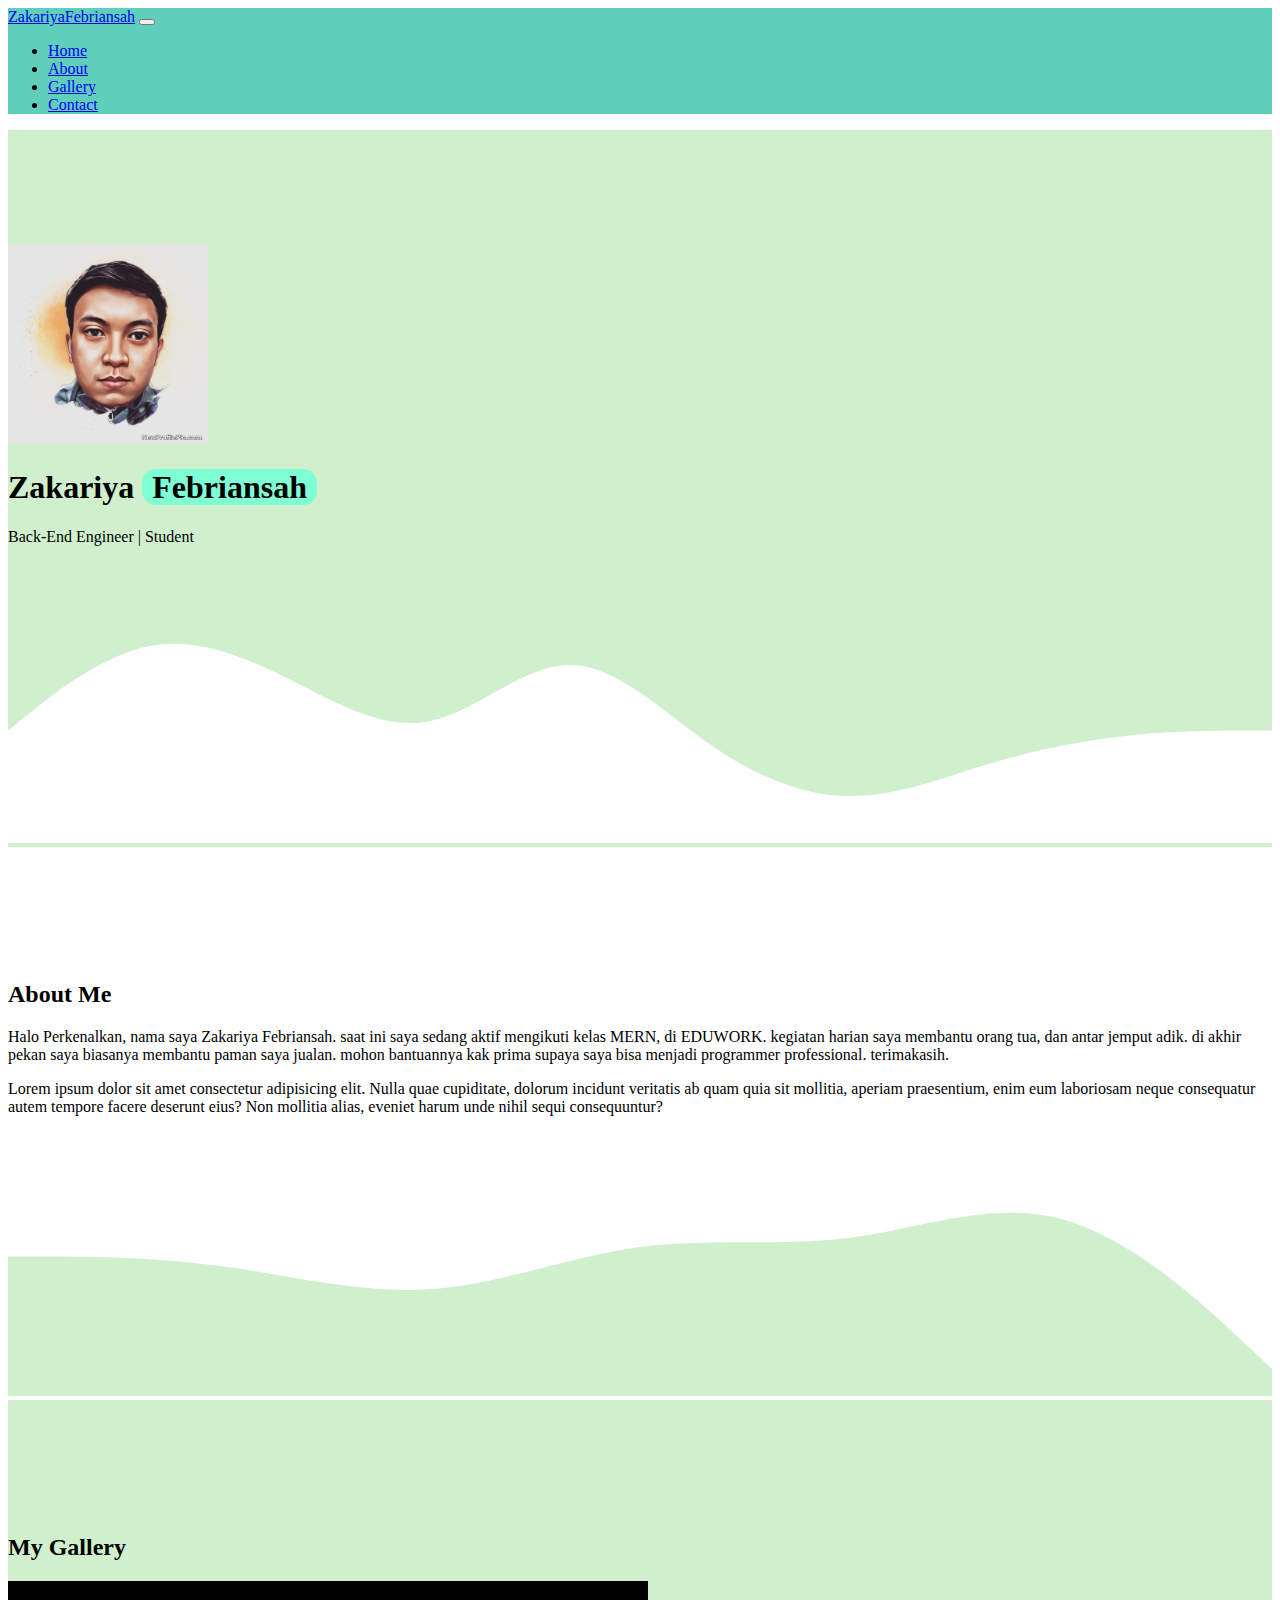
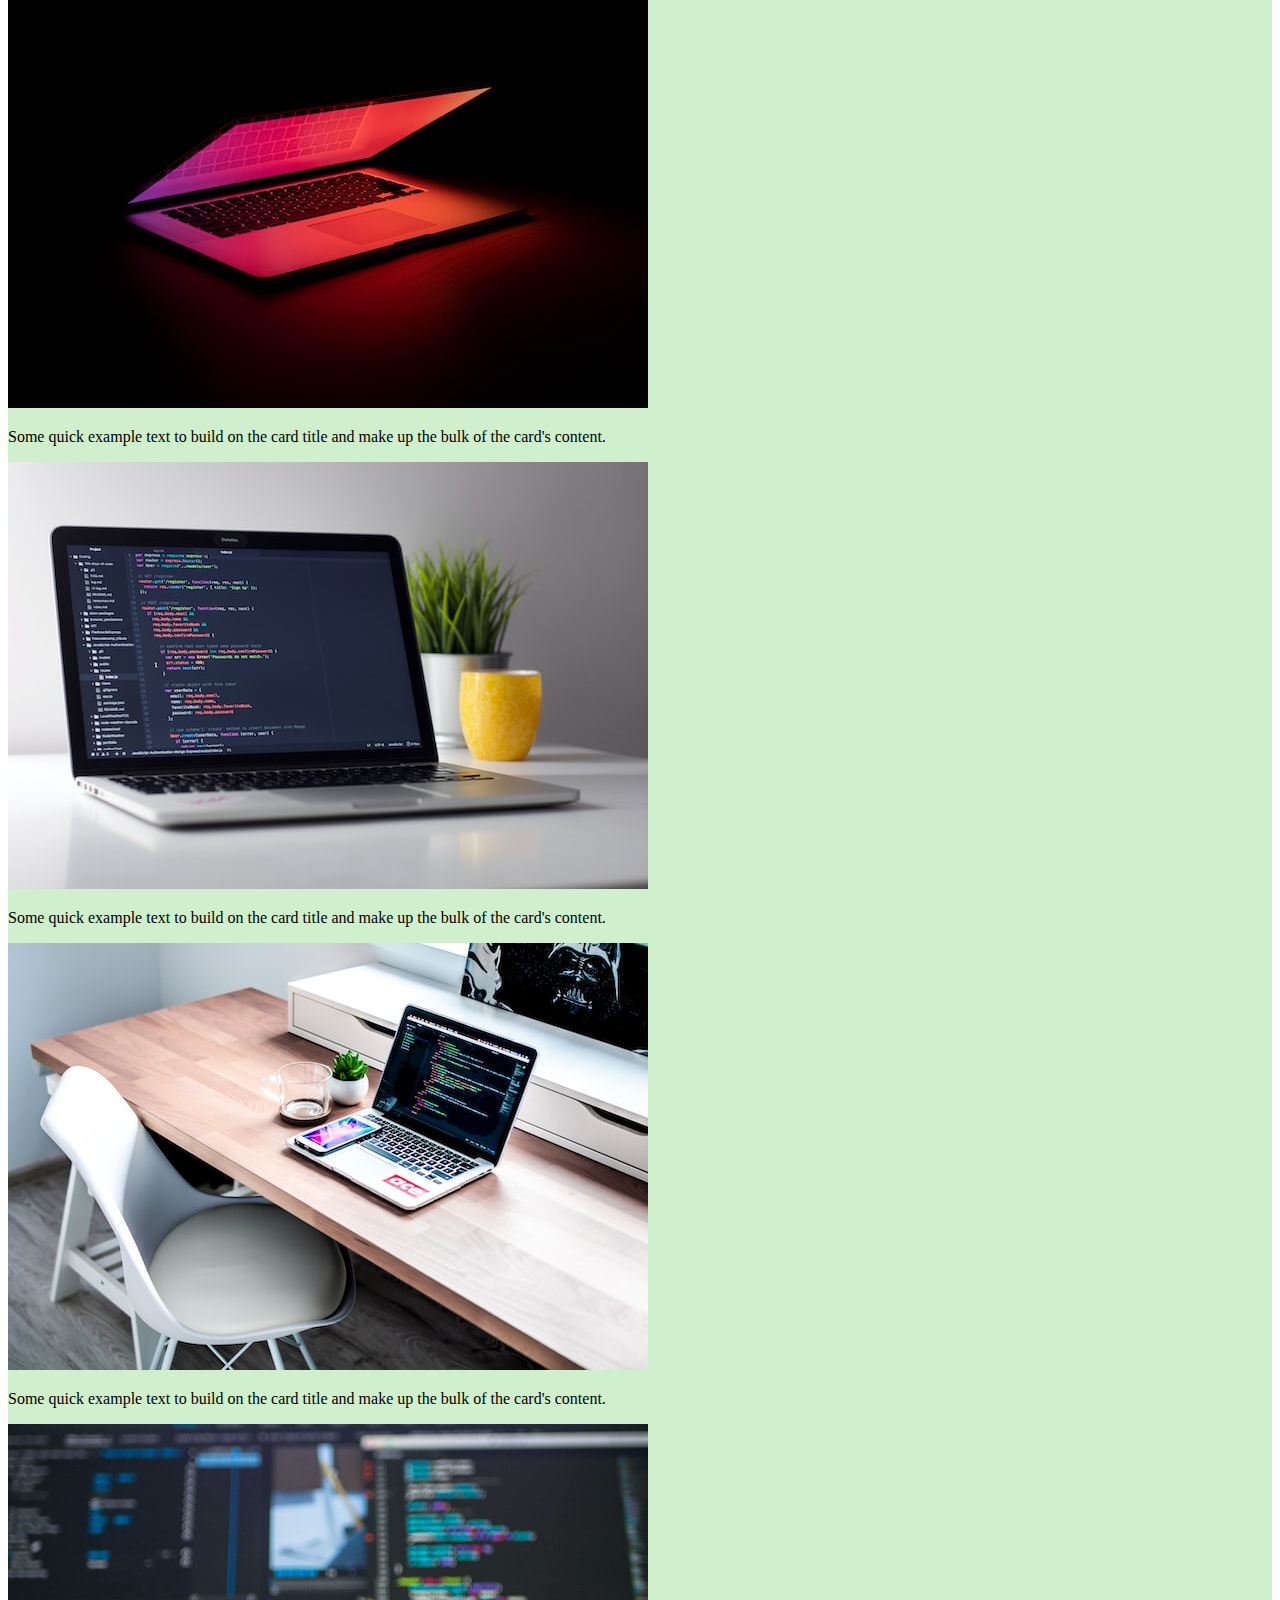
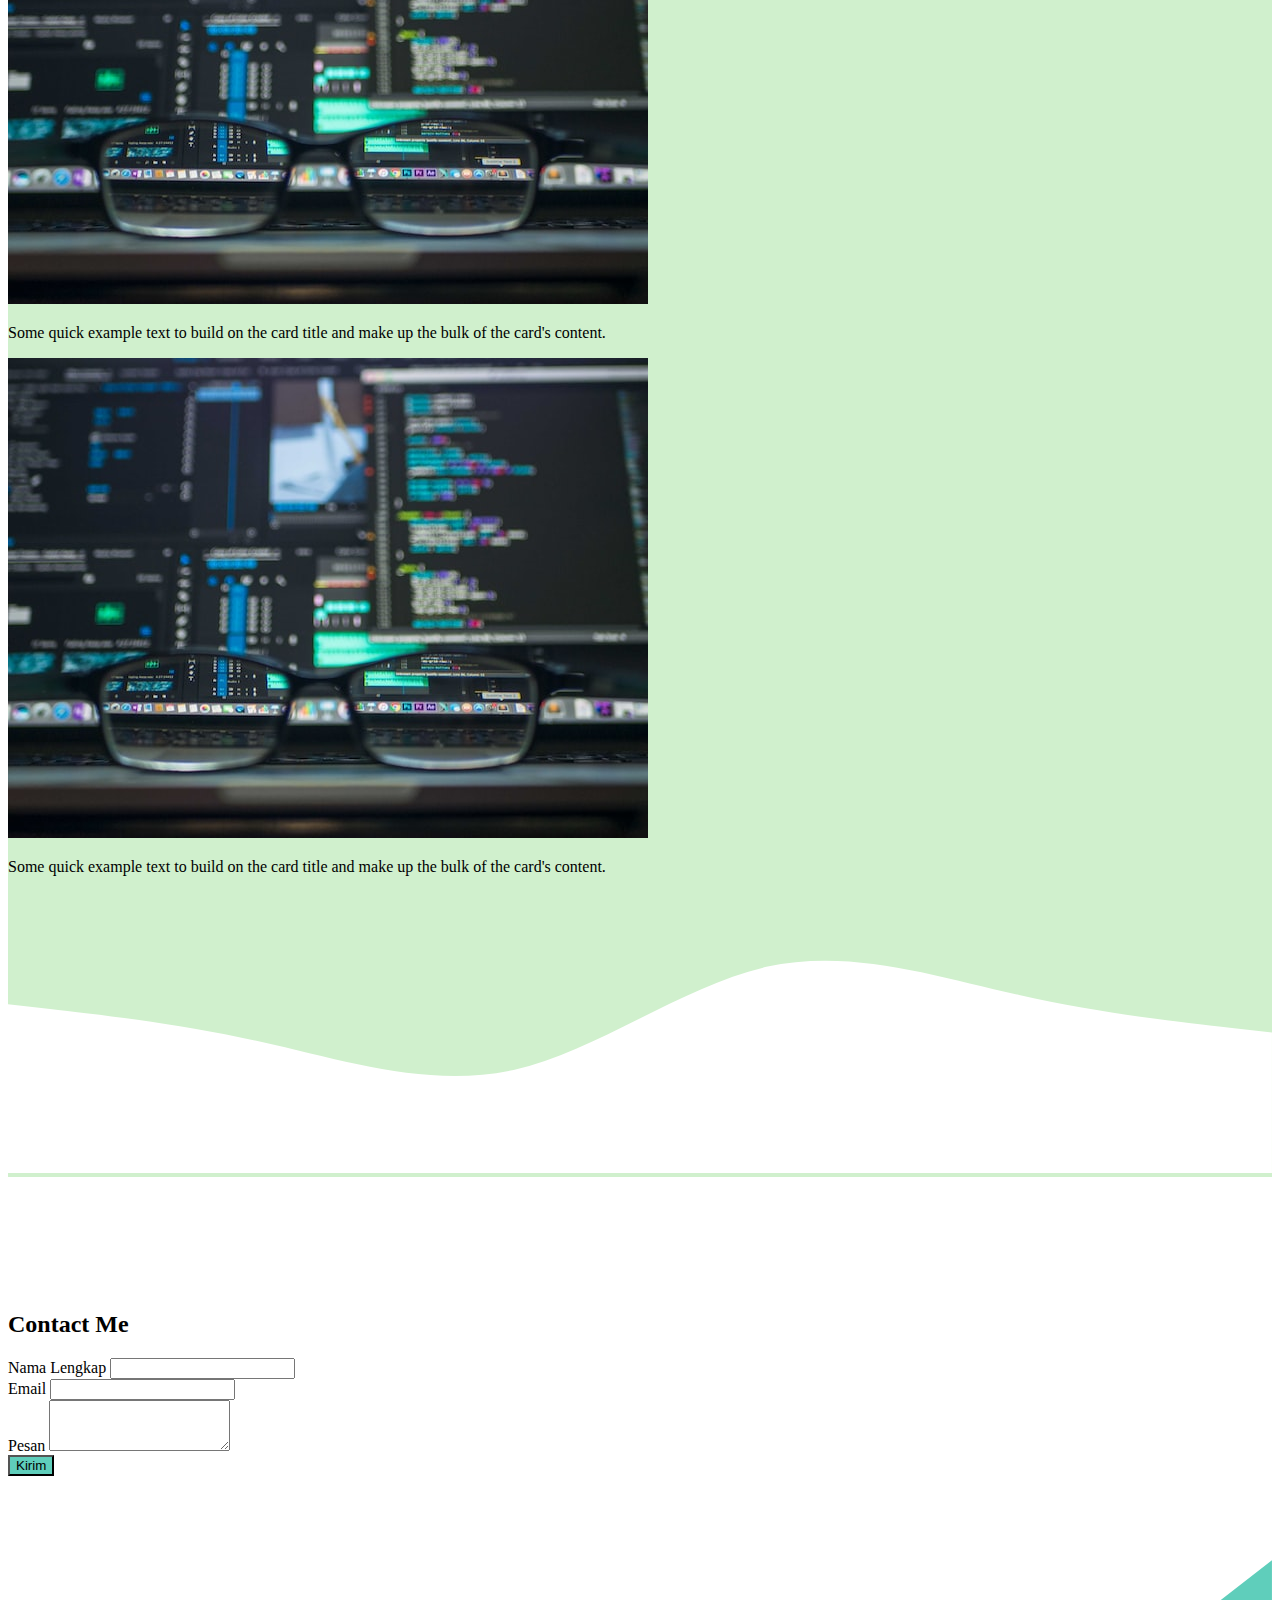
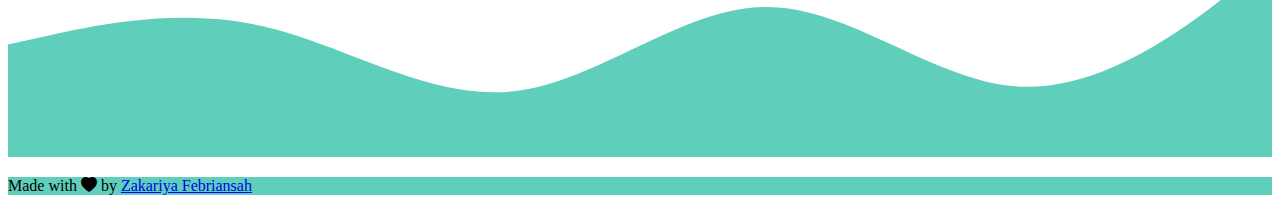
<file: bootstrap/index.html>
<!DOCTYPE html>
<html lang="en">
  <head>
    <!-- Required meta tags -->
    <meta charset="utf-8" />
    <meta name="viewport" content="width=device-width, initial-scale=1" />

    <!-- Bootstrap CSS -->
    <link
      href="https://cdn.jsdelivr.net/npm/bootstrap@5.0.2/dist/css/bootstrap.min.css"
      rel="stylesheet"
      integrity="sha384-EVSTQN3/azprG1Anm3QDgpJLIm9Nao0Yz1ztcQTwFspd3yD65VohhpuuCOmLASjC"
      crossorigin="anonymous"
    />
    <!-- Bootstrap Icons -->
    <link rel="stylesheet" href="https://cdn.jsdelivr.net/npm/bootstrap-icons@1.10.2/font/bootstrap-icons.css" />

    <!-- My CSS -->
    <link rel="stylesheet" href="style.css" />

    <title>Week2 | Bootstrap</title>
  </head>
  <body id="home">
    <!-- Navbar -->
    <nav class="navbar navbar-expand-lg navbar-dark shadow fixed-top" style="background-color: #5fcebb">
      <div class="container">
        <a class="navbar-brand fs-4" href="#">ZakariyaFebriansah</a>
        <button
          class="navbar-toggler"
          type="button"
          data-bs-toggle="collapse"
          data-bs-target="#navbarNav"
          aria-controls="navbarNav"
          aria-expanded="false"
          aria-label="Toggle navigation"
        >
          <span class="navbar-toggler-icon"></span>
        </button>
        <div class="collapse navbar-collapse" id="navbarNav">
          <ul class="navbar-nav ms-auto">
            <li class="nav-item">
              <a class="nav-link" aria-current="page" href="#home">Home</a>
            </li>
            <li class="nav-item">
              <a class="nav-link" href="#about">About</a>
            </li>
            <li class="nav-item">
              <a class="nav-link" href="#gallery">Gallery</a>
            </li>
            <li class="nav-item">
              <a class="nav-link" href="#contact">Contact</a>
            </li>
          </ul>
        </div>
      </div>
    </nav>
    <!-- Akhir Navbar -->

    <!-- Jumbotron -->
    <section class="jumbotron text-center">
      <img src="/img/febri.jpeg" style="width: 200px" alt="" class="rounded-circle shadow-sm" />
      <h1 class="display-4 mt-3">Zakariya <span class="feb">Febriansah</span></h1>
      <p class="lead">Back-End Engineer | Student</p>
      <svg xmlns="http://www.w3.org/2000/svg" viewBox="0 0 1440 320">
        <path
          fill="#fff"
          fill-opacity="1"
          d="M0,192L26.7,170.7C53.3,149,107,107,160,96C213.3,85,267,107,320,133.3C373.3,160,427,192,480,181.3C533.3,171,587,117,640,117.3C693.3,117,747,171,800,208C853.3,245,907,267,960,266.7C1013.3,267,1067,245,1120,229.3C1173.3,213,1227,203,1280,197.3C1333.3,192,1387,192,1413,192L1440,192L1440,320L1413.3,320C1386.7,320,1333,320,1280,320C1226.7,320,1173,320,1120,320C1066.7,320,1013,320,960,320C906.7,320,853,320,800,320C746.7,320,693,320,640,320C586.7,320,533,320,480,320C426.7,320,373,320,320,320C266.7,320,213,320,160,320C106.7,320,53,320,27,320L0,320Z"
        ></path>
      </svg>
    </section>
    <!-- Akhir Jumbotron -->

    <!-- About -->
    <section id="about">
      <div class="container">
        <div class="row text-center mb-3">
          <div class="col">
            <h2>About Me</h2>
          </div>
        </div>
        <div class="row justify-content-center fs-6 text-center">
          <div class="col-md-5">
            <p>
              Halo Perkenalkan, nama saya Zakariya Febriansah. saat ini saya sedang aktif mengikuti kelas MERN, di EDUWORK. kegiatan harian
              saya membantu orang tua, dan antar jemput adik. di akhir pekan saya biasanya membantu paman saya jualan. mohon bantuannya kak
              prima supaya saya bisa menjadi programmer professional. terimakasih.
            </p>
          </div>
          <div class="col-md-5">
            Lorem ipsum dolor sit amet consectetur adipisicing elit. Nulla quae cupiditate, dolorum incidunt veritatis ab quam quia sit
            mollitia, aperiam praesentium, enim eum laboriosam neque consequatur autem tempore facere deserunt eius? Non mollitia alias,
            eveniet harum unde nihil sequi consequuntur?
          </div>
        </div>
      </div>
      <svg xmlns="http://www.w3.org/2000/svg" viewBox="0 0 1440 320">
        <path
          fill="#d0f0cd"
          fill-opacity="1"
          d="M0,160L40,160C80,160,160,160,240,170.7C320,181,400,203,480,197.3C560,192,640,160,720,149.3C800,139,880,149,960,138.7C1040,128,1120,96,1200,117.3C1280,139,1360,213,1400,250.7L1440,288L1440,320L1400,320C1360,320,1280,320,1200,320C1120,320,1040,320,960,320C880,320,800,320,720,320C640,320,560,320,480,320C400,320,320,320,240,320C160,320,80,320,40,320L0,320Z"
        ></path>
      </svg>
    </section>
    <!-- Akhir About -->

    <!-- Gallery -->
    <section id="gallery">
      <div class="container">
        <div class="row text-center mb-3">
          <div class="col">
            <h2>My Gallery</h2>
          </div>
        </div>
        <div class="row justify-content-center">
          <div class="col-md-4 mb-3">
            <div class="card">
              <img src="/img/gallery/4.jpg" class="card-img-top" alt="gallery" />
              <div class="card-body">
                <p class="card-text">Some quick example text to build on the card title and make up the bulk of the card's content.</p>
              </div>
            </div>
          </div>
          <div class="col-md-4 mb-3">
            <div class="card">
              <img src="/img/gallery/2.jpg" class="card-img-top" alt="gallery" />
              <div class="card-body">
                <p class="card-text">Some quick example text to build on the card title and make up the bulk of the card's content.</p>
              </div>
            </div>
          </div>
          <div class="col-md-4 mb-3">
            <div class="card">
              <img src="/img/gallery/3.jpg" class="card-img-top" alt="gallery" />
              <div class="card-body">
                <p class="card-text">Some quick example text to build on the card title and make up the bulk of the card's content.</p>
              </div>
            </div>
          </div>
          <div class="col-md-4 mb-3">
            <div class="card">
              <img src="/img/gallery/1.jpg" class="card-img-top" alt="gallery" />
              <div class="card-body">
                <p class="card-text">Some quick example text to build on the card title and make up the bulk of the card's content.</p>
              </div>
            </div>
          </div>
          <div class="col-md-4 mb-3">
            <div class="card">
              <img src="/img/gallery/1.jpg" class="card-img-top" alt="gallery" />
              <div class="card-body">
                <p class="card-text">Some quick example text to build on the card title and make up the bulk of the card's content.</p>
              </div>
            </div>
          </div>
        </div>
      </div>
      <svg xmlns="http://www.w3.org/2000/svg" viewBox="0 0 1440 320">
        <path
          fill="#ffffff"
          fill-opacity="1"
          d="M0,128L48,133.3C96,139,192,149,288,170.7C384,192,480,224,576,202.7C672,181,768,107,864,85.3C960,64,1056,96,1152,117.3C1248,139,1344,149,1392,154.7L1440,160L1440,320L1392,320C1344,320,1248,320,1152,320C1056,320,960,320,864,320C768,320,672,320,576,320C480,320,384,320,288,320C192,320,96,320,48,320L0,320Z"
        ></path>
      </svg>
    </section>
    <!-- Akhir Gallery -->

    <!-- Contact -->
    <section id="contact">
      <div class="container">
        <div class="row text-center mb-3">
          <div class="col">
            <h2>Contact Me</h2>
          </div>
        </div>
        <div class="row justify-content-center">
          <div class="col-md-6">
            <form>
              <div class="mb-3">
                <label for="name" class="form-label">Nama Lengkap</label>
                <input type="text" class="form-control" id="name" aria-describedby="name" />
              </div>
              <div class="mb-3">
                <label for="email" class="form-label">Email</label>
                <input type="email" class="form-control" id="email" aria-describedby="email" />
              </div>
              <div class="mb-3">
                <label for="pesan" class="form-label">Pesan</label>
                <textarea class="form-control" id="pesan" rows="3"></textarea>
              </div>
              <button type="submit" class="btn btn-outline btn-block" style="background-color: #5fcebb">Kirim</button>
            </form>
          </div>
        </div>
      </div>
      <svg xmlns="http://www.w3.org/2000/svg" viewBox="0 0 1440 320">
        <path
          fill="#5fcebb"
          fill-opacity="1"
          d="M0,192L48,181.3C96,171,192,149,288,170.7C384,192,480,256,576,245.3C672,235,768,149,864,149.3C960,149,1056,235,1152,240C1248,245,1344,171,1392,133.3L1440,96L1440,320L1392,320C1344,320,1248,320,1152,320C1056,320,960,320,864,320C768,320,672,320,576,320C480,320,384,320,288,320C192,320,96,320,48,320L0,320Z"
        ></path>
      </svg>
    </section>
    <!-- Akhir Contact -->

    <!-- Footer -->
    <footer class="text-white text-center pb-3" style="background-color: #5fcebb">
      <p>
        Made with <i class="bi bi-heart-fill text-danger"></i> by
        <a class="text-white fw-bold" target="_blank" href="https://www.instagram.com/zakariyafebria/?hl=id">Zakariya Febriansah</a>
      </p>
    </footer>
    <!-- Akhir Footer -->

    <!-- Optional JavaScript; choose one of the two! -->

    <!-- Option 1: Bootstrap Bundle with Popper -->
    <script
      src="https://cdn.jsdelivr.net/npm/bootstrap@5.0.2/dist/js/bootstrap.bundle.min.js"
      integrity="sha384-MrcW6ZMFYlzcLA8Nl+NtUVF0sA7MsXsP1UyJoMp4YLEuNSfAP+JcXn/tWtIaxVXM"
      crossorigin="anonymous"
    ></script>

    <!-- Option 2: Separate Popper and Bootstrap JS -->
    <!--
    <script src="https://cdn.jsdelivr.net/npm/@popperjs/core@2.9.2/dist/umd/popper.min.js" integrity="sha384-IQsoLXl5PILFhosVNubq5LC7Qb9DXgDA9i+tQ8Zj3iwWAwPtgFTxbJ8NT4GN1R8p" crossorigin="anonymous"></script>
    <script src="https://cdn.jsdelivr.net/npm/bootstrap@5.0.2/dist/js/bootstrap.min.js" integrity="sha384-cVKIPhGWiC2Al4u+LWgxfKTRIcfu0JTxR+EQDz/bgldoEyl4H0zUF0QKbrJ0EcQF" crossorigin="anonymous"></script>
    -->
  </body>
</html>
</file>
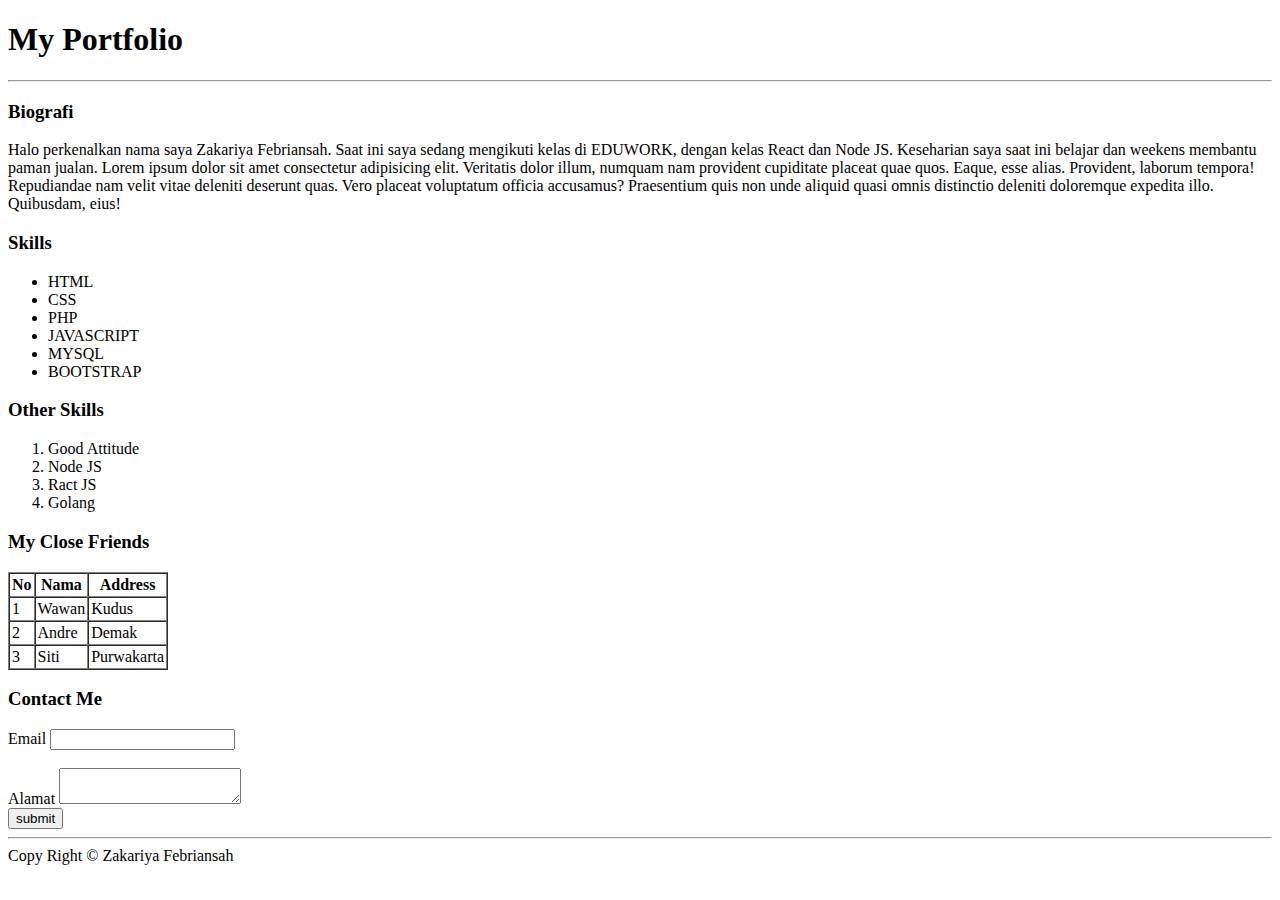
<file: html&css/index.html>
<!DOCTYPE html>
<html lang="en">
<head>
    <meta charset="UTF-8">
    <meta http-equiv="X-UA-Compatible" content="IE=edge">
    <meta name="viewport" content="width=device-width, initial-scale=1.0">
    <title>My Portfolio</title>
</head>
<body>
    <h1>My Portfolio</h1>
    <hr>
    <h3>Biografi</h3>
    <p>Halo perkenalkan nama saya Zakariya Febriansah. Saat ini saya sedang mengikuti kelas di EDUWORK, dengan kelas React dan Node JS. Keseharian saya saat ini belajar dan weekens membantu paman jualan. Lorem ipsum dolor sit amet consectetur adipisicing elit. Veritatis dolor illum, numquam nam provident cupiditate placeat quae quos. Eaque, esse alias. Provident, laborum tempora! Repudiandae nam velit vitae deleniti deserunt quas. Vero placeat voluptatum officia accusamus? Praesentium quis non unde aliquid quasi omnis distinctio deleniti doloremque expedita illo. Quibusdam, eius!</p>
    <h3>Skills</h3>
    <ul>
        <li>HTML</li>
        <li>CSS</li>
        <li>PHP</li>
        <li>JAVASCRIPT</li>
        <li>MYSQL</li>
        <li>BOOTSTRAP</li>
    </ul>
    <h3>Other Skills</h3>
    <ol>
        <li>Good Attitude</li>
        <li>Node JS</li>
        <li>Ract JS</li>
        <li>Golang</li>
    </ol>
    <h3>My Close Friends</h3>
    <table border="1px" cellpadding="2px" cellspacing="0";>
        <thead>
            <tr>
                <th>No</th>
                <th>Nama</th>
                <th>Address</th>
            </tr>
        </thead>
        <tbody>
            <tr>
                <td>1</td>
                <td>Wawan</td>
                <td>Kudus</td>
            </tr>
            <tr>
                <td>2</td>
                <td>Andre</td>
                <td>Demak</td>
            </tr>
            <tr>
                <td>3</td>
                <td>Siti</td>
                <td>Purwakarta</td>
            </tr>
        </tbody>
    </table>
    <form action="">
        <h3>Contact Me</h3>
        <label for="">Email </label>
        <input type="text"> <br> <br>
        <label for="">Alamat</label>
        <textarea name=""></textarea> <br>
        <button>submit</button>
    </form>
    <hr>
    <footer>Copy Right &copy; Zakariya Febriansah</footer>
</body>
</html>
</file>
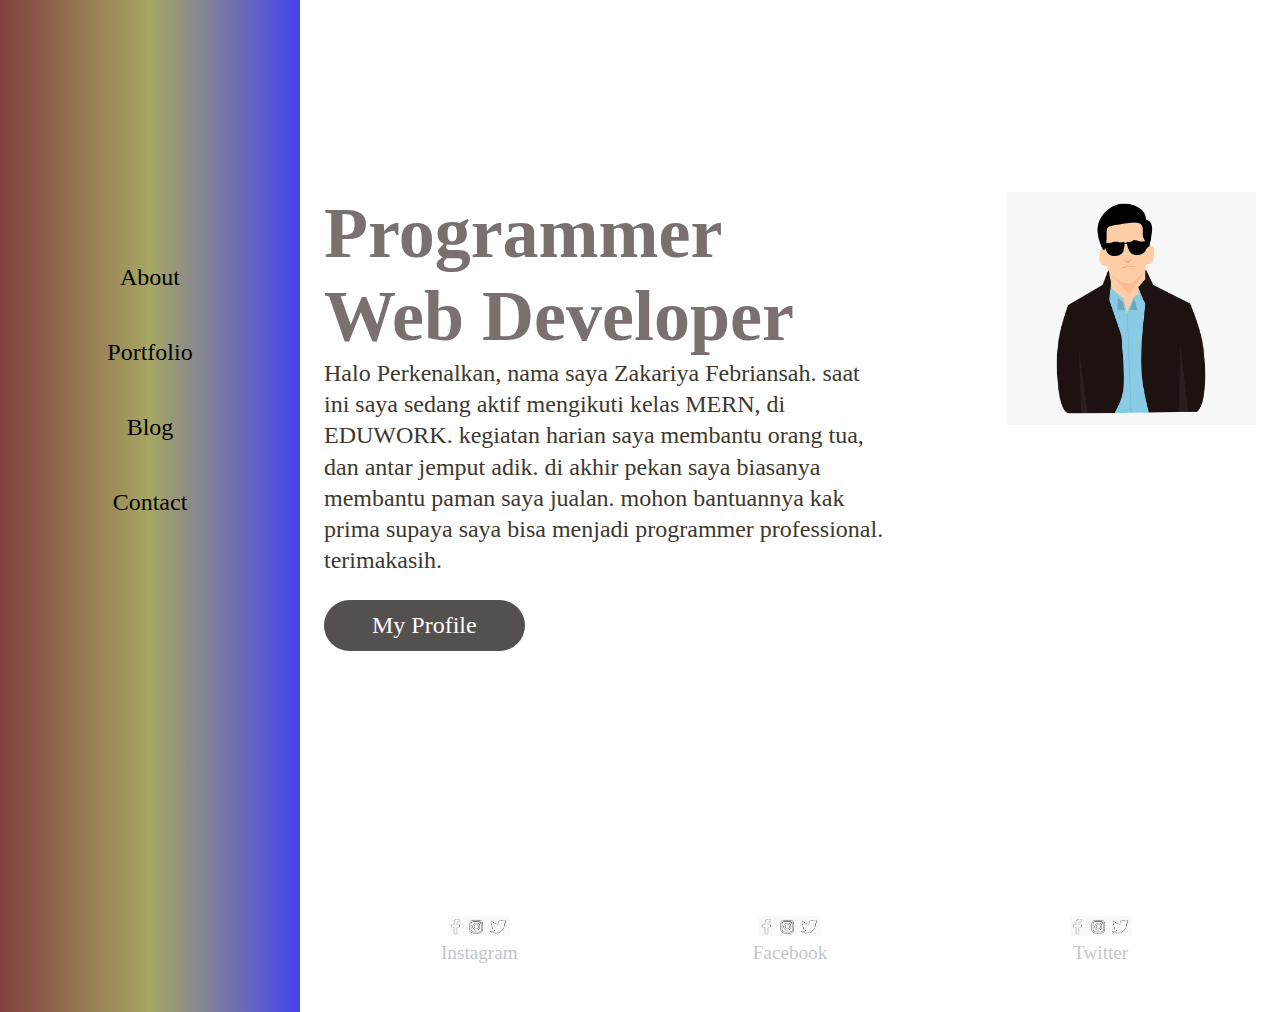
<file: html&css/css.html>
<!DOCTYPE html>
<html lang="en">
<head>
    <meta charset="UTF-8">
    <meta http-equiv="X-UA-Compatible" content="IE=edge">
    <meta name="viewport" content="width=device-width, initial-scale=1.0">
    <title>My Portfolio</title>
    <link rel="stylesheet" href="latihan.css">
</head>
<body>
    <div class="container">
        <div class="sidebar">
            <nav>
                <ul>
                    <li>About</li>
                    <li>Portfolio</li>
                    <li>Blog</li>
                    <li>Contact</li>
                </ul>
            </nav>
        </div>
        <div class="content">
            <section class="hero">
                <img src="img/avatar.png" alt="">
                <div class="hero-content">
                    <h1>Programmer <br> Web Developer</h1>
                    <p>Halo Perkenalkan, nama saya Zakariya Febriansah. saat ini saya sedang aktif mengikuti kelas MERN, di EDUWORK. kegiatan harian saya membantu orang tua, dan antar jemput adik. di akhir pekan saya biasanya membantu paman saya jualan. mohon bantuannya kak prima supaya saya bisa menjadi programmer professional. terimakasih.</p>
                    <a href="" class="action-btn">My Profile</a>
                </div>
            </section>
        </div>
        <div class="footer">
        <footer>
            <ul>
                <li><a href=""><img src="img/all sosmed.png" alt=""><p>Instagram</p></a></li>
                <li><a href=""><img src="img/all sosmed.png" alt=""><p>Facebook</p></a></li>
                <li><a href=""><img src="img/all sosmed.png" alt=""><p>Twitter</p></a></li>
            </ul>
        </footer>
        </div>
    </div>
</body>
</html>
</file>
<file: bootstrap/style.css>
.jumbotron {
  padding-top: 114px;
  background-color: #d0f0cd;
}

.feb {
  background-color: aquamarine;
  border-radius: 14px;
  padding: 0 10px;
  font-weight: bold;
}

#gallery {
  background-color: #d0f0cd;
}

section {
  padding-top: 114px;
}
</file>
<file: html&css/latihan.css>
* {
    margin: 0;
    padding: 0;
}
z
body {
    background-color: aliceblue;
    font-family: Verdana, Geneva, Tahoma, sans-serif;
}

.content {
    grid-area: content;
}

.sidebar {
    grid-area: sidebar;
    background: linear-gradient(to right, rgb(129, 63, 63), rgb(167, 167, 99), rgb(67, 67, 238));
    justify-content: center;
}

.footer{
    grid-area: footer;
    background: white;
}

.container {
    font-size: 1.5em;
    width: 100%;
    height: 100vh;
    display: grid;
    grid-template-areas: "sidebar" "content" "footer";
    grid-template-columns: 1fr;
    grid-template-rows: 130px 800px 250px;
}

.content, .sidebar, .footer {
    padding: 1em;
}

nav ul {
    margin: 0;
    padding: 0;
    display: flex;
    justify-content: space-between;
    text-align: center;
}

nav li {
    list-style: none;
    padding: 1em 0;
}

nav li a {
    color: white;
    font-weight: 700px;
    opacity: 0.6;
    text-decoration: none;
    transition: 0.3s;
}

nav li a:hover {
    opacity: 1;
}

.hero {
    max-width: 960px;
    margin: 0 auto;
    text-align: center;
}

.hero img {
    width: 200px;
}

.hero h1 {
    font-size: 2em;
    font-weight: 300px;
    color: rgb(122, 112, 112);
}

.hero p {
    font-weight: 300px;
    line-height: 1.3em;
    color: rgb(61, 56, 48);
}

.action-btn {
    display: inline-block;
    text-decoration: none;
    color: white;
    font-weight: 700px;
    background: rgb(85, 80, 80);
    padding: 0.5em 2em;
    border-radius: 40px;
    margin: 1em 0;
    transition: 0.3s;
}

footer ul {
    max-width: 640px;
    margin: 2em auto;
    padding: 0;
    text-align: center;
    display: flex;
    flex-direction: row;
}

footer ul li {
    list-style: none;
    align-self: flex-end;
}

footer ul li a {
    text-decoration: none;
    color: #c1c6ce;
}

footer ul li a img {
    width: 40%;
}

footer p {
    font-size: 0.8em;
}

@media (min-width: 1040px) {
    .container {
        grid-template-areas: "sidebar content" "sidebar footer";
        grid-template-rows: 1fr auto;
        grid-template-columns: 300px 1fr;
    }
    nav ul {
        display: flex;
        justify-content: space-between;
        flex-direction: column;
    }
    .sidebar {
        background: linear-gradient(to right, rgb(129, 63, 63), rgb(167, 167, 99), rgb(67, 67, 238));
        padding-top: 10em;
    }
    .hero {
        text-align: left;
        margin: 7em auto;
    }
    .hero img {
        width: 250px;
        float: right;
    }
    .hero h1 {
        font-size: 3em;
    }
    .hero p {
        width: 60%;
    }
    footer ul {
        max-width: 960px;
        margin: 0 auto;
        padding: 1em 0;
    }
    footer ul li a img {
        width: 20%;
    }
}
</file>
